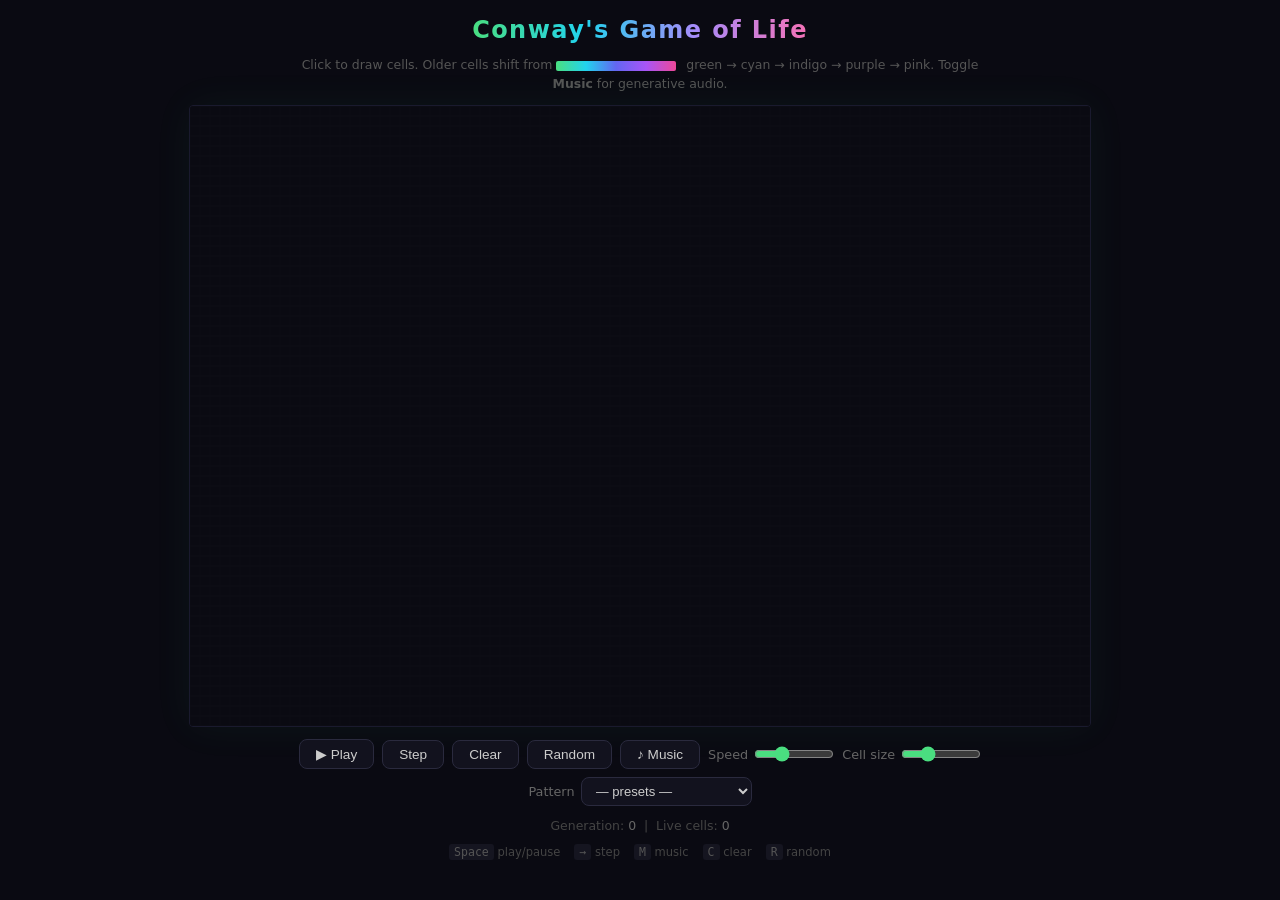
<file: index.html>
<!DOCTYPE html>
<html lang="en">
<head>
  <meta charset="UTF-8" />
  <meta name="viewport" content="width=device-width, initial-scale=1.0" />
  <title>Conway's Game of Life</title>
  <link rel="stylesheet" href="style.css" />
</head>
<body>

<h1>Conway's Game of Life</h1>
<p class="subtitle">
  Click to draw cells. Older cells shift from
  <span class="color-bar"></span>
  green → cyan → indigo → purple → pink. Toggle <strong>Music</strong> for generative audio.
</p>

<div id="canvas-wrap">
  <canvas id="canvas"></canvas>
</div>

<div class="controls">
  <button id="btn-play">▶ Play</button>
  <button id="btn-step">Step</button>
  <button id="btn-clear">Clear</button>
  <button id="btn-random">Random</button>
  <button id="btn-music">♪ Music</button>

  <label>
    Speed
    <input type="range" id="speed" min="1" max="30" value="10" />
  </label>

  <label>
    Cell size
    <input type="range" id="cell-size" min="4" max="24" value="10" />
  </label>

  <label>
    Pattern
    <select id="pattern">
      <option value="">— presets —</option>
      <option value="glider">Glider</option>
      <option value="lwss">Lightweight spaceship</option>
      <option value="pulsar">Pulsar</option>
      <option value="r-pentomino">R-pentomino</option>
      <option value="gosper">Gosper glider gun</option>
      <option value="glider-fleet">Glider fleet</option>
    </select>
  </label>
</div>

<div id="stats">Generation: <span id="gen">0</span> &nbsp;|&nbsp; Live cells: <span id="live">0</span></div>

<div class="legend">
  <span><span class="key">Space</span> play/pause</span>
  <span><span class="key">→</span> step</span>
  <span><span class="key">M</span> music</span>
  <span><span class="key">C</span> clear</span>
  <span><span class="key">R</span> random</span>
</div>

<script src="game.js"></script>
</body>
</html>
</file>
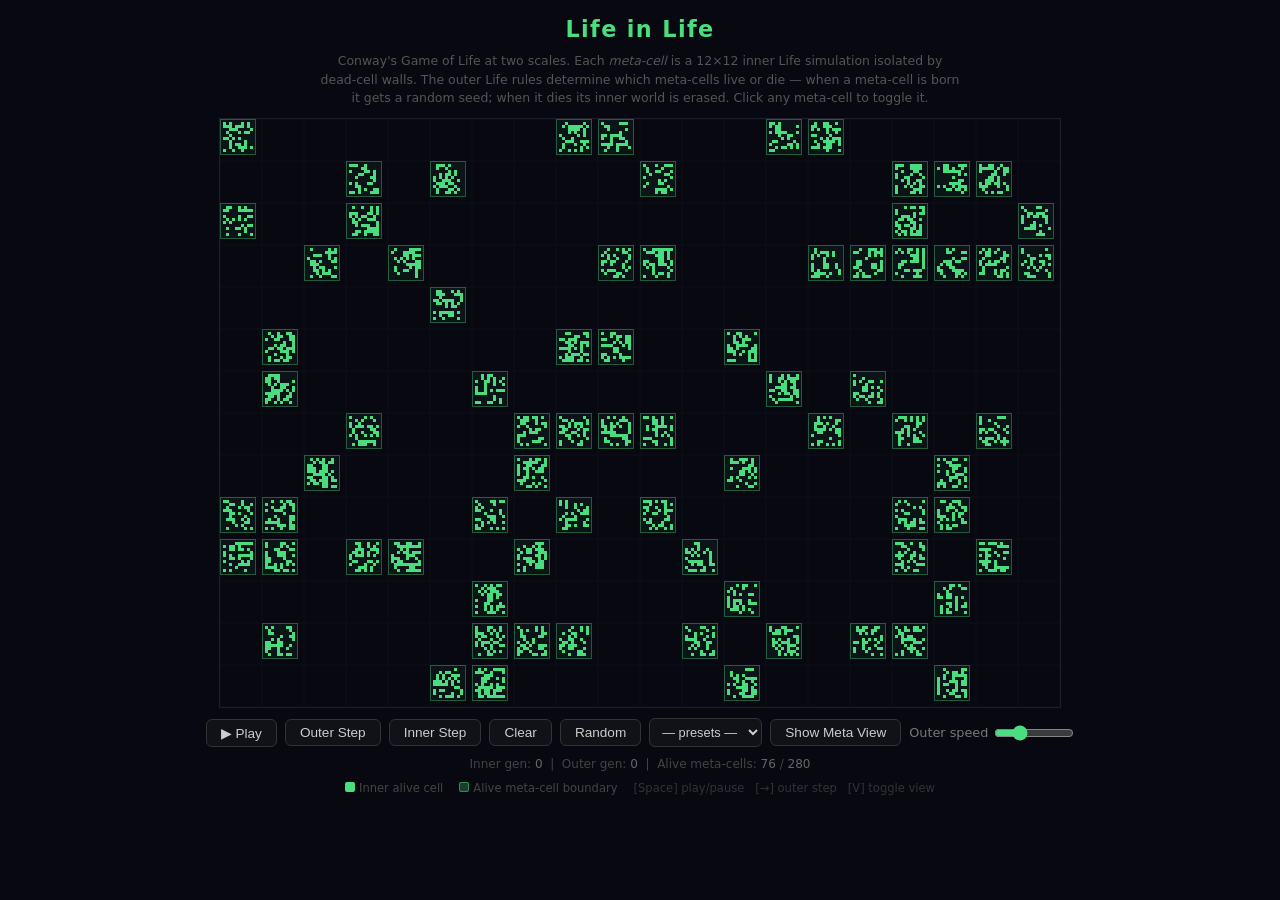
<file: life-in-life.html>
<!DOCTYPE html>
<html lang="en">
<head>
  <meta charset="UTF-8" />
  <meta name="viewport" content="width=device-width, initial-scale=1.0" />
  <title>Life in Life</title>
  <style>
    *, *::before, *::after { box-sizing: border-box; margin: 0; padding: 0; }

    body {
      background: #080810;
      color: #ccc;
      font-family: 'Segoe UI', system-ui, sans-serif;
      display: flex;
      flex-direction: column;
      align-items: center;
      min-height: 100vh;
      padding: 16px;
      gap: 10px;
    }

    h1 { color: #4ade80; font-size: 1.4rem; letter-spacing: 0.06em; }

    .subtitle {
      font-size: 0.78rem;
      color: #555;
      text-align: center;
      max-width: 640px;
      line-height: 1.5;
    }

    #canvas-wrap {
      position: relative;
      border: 1px solid #1e1e2e;
      line-height: 0;
    }

    canvas { display: block; cursor: crosshair; }

    /* meta overlay canvas – drawn on top, pointer-events off */
    #overlay { position: absolute; top: 0; left: 0; pointer-events: none; }

    .controls {
      display: flex;
      flex-wrap: wrap;
      gap: 8px;
      justify-content: center;
      align-items: center;
    }

    button {
      background: #111118;
      color: #ccc;
      border: 1px solid #333;
      border-radius: 6px;
      padding: 5px 14px;
      font-size: 0.85rem;
      cursor: pointer;
      transition: background 0.15s;
    }
    button:hover { background: #1a1a25; }
    button.active { background: #0e2218; border-color: #3a7a4a; color: #4ade80; }
    button.dim { opacity: 0.5; }

    label {
      font-size: 0.8rem;
      color: #777;
      display: flex;
      align-items: center;
      gap: 6px;
    }
    input[type=range] { width: 80px; accent-color: #4ade80; }

    .stats { font-size: 0.75rem; color: #444; }
    .stats span { color: #666; }

    .legend {
      display: flex;
      gap: 16px;
      font-size: 0.72rem;
      color: #444;
      align-items: center;
    }
    .dot {
      width: 10px; height: 10px; border-radius: 2px; display: inline-block; margin-right: 4px;
    }
  </style>
</head>
<body>

<h1>Life in Life</h1>
<p class="subtitle">
  Conway's Game of Life at two scales. Each <em>meta-cell</em> is a 12×12 inner Life simulation
  isolated by dead-cell walls. The outer Life rules determine which meta-cells live or die —
  when a meta-cell is born it gets a random seed; when it dies its inner world is erased.
  Click any meta-cell to toggle it.
</p>

<div id="canvas-wrap">
  <canvas id="canvas"></canvas>
  <canvas id="overlay"></canvas>
</div>

<div class="controls">
  <button id="btn-play">▶ Play</button>
  <button id="btn-ostep">Outer Step</button>
  <button id="btn-istep">Inner Step</button>
  <button id="btn-clear">Clear</button>
  <button id="btn-random">Random</button>

  <select id="preset" style="background:#111118;color:#ccc;border:1px solid #333;border-radius:6px;padding:5px 8px;font-size:0.8rem;cursor:pointer;">
    <option value="">— presets —</option>
    <option value="glider">Glider</option>
    <option value="rpento">R-pentomino</option>
    <option value="blinker">Blinker</option>
    <option value="pulsar">Pulsar</option>
  </select>

  <button id="btn-view">Show Meta View</button>

  <label>Outer speed <input type="range" id="ospeed" min="1" max="12" value="4" /></label>
</div>

<div class="stats">
  Inner gen: <span id="igen">0</span>
  &nbsp;|&nbsp;
  Outer gen: <span id="ogen">0</span>
  &nbsp;|&nbsp;
  Alive meta-cells: <span id="alive">0</span> / <span id="total">0</span>
</div>

<div class="legend">
  <span><span class="dot" style="background:#4ade80"></span>Inner alive cell</span>
  <span><span class="dot" style="background:rgba(74,222,128,0.25);border:1px solid rgba(74,222,128,0.5)"></span>Alive meta-cell boundary</span>
  <span style="color:#333">[Space] play/pause &nbsp; [→] outer step &nbsp; [V] toggle view</span>
</div>

<script>
// ── Constants ──────────────────────────────────────────────────────────────────
const CELL_PX = 3;    // pixels per inner cell
const MC  = 12;       // inner cells per meta-cell side
const GAP = 2;        // dead-cell gap between meta-cells (acts as wall)
const MS  = MC + GAP; // meta stride = 14
const MCols = 20;
const MRows = 14;
const IW  = MCols * MS;  // inner grid width  = 280
const IH  = MRows * MS;  // inner grid height = 196

// ── Canvas setup ───────────────────────────────────────────────────────────────
const canvas  = document.getElementById('canvas');
const overlay = document.getElementById('overlay');
const ctx     = canvas.getContext('2d');
const octx    = overlay.getContext('2d');

canvas.width = overlay.width = IW * CELL_PX;   // 840
canvas.height = overlay.height = IH * CELL_PX; // 588
document.getElementById('total').textContent = MCols * MRows;

// ── State ──────────────────────────────────────────────────────────────────────
let inner    = new Uint8Array(IW * IH);
let meta     = new Uint8Array(MCols * MRows);
let innerGen = 0, outerGen = 0;
let running  = false, animId = null;
let frameCount = 0;
let showMeta = false;

// ── Helpers ────────────────────────────────────────────────────────────────────
const ii  = (r, c)   => r * IW + c;
const mi  = (mr, mc) => mr * MCols + mc;
const mcO = (mr, mc) => [mr * MS, mc * MS]; // top-left inner cell of a meta-cell

// ── Meta-cell seeding & clearing ───────────────────────────────────────────────
function seedMC(mr, mc) {
  const [r0, c0] = mcO(mr, mc);
  for (let dr = 1; dr < MC - 1; dr++)
    for (let dc = 1; dc < MC - 1; dc++)
      inner[ii(r0 + dr, c0 + dc)] = Math.random() < 0.38 ? 1 : 0;
}

function clearMC(mr, mc) {
  const [r0, c0] = mcO(mr, mc);
  for (let dr = 0; dr < MC; dr++)
    for (let dc = 0; dc < MC; dc++)
      inner[ii(r0 + dr, c0 + dc)] = 0;
}

function mcHasCells(mr, mc) {
  const [r0, c0] = mcO(mr, mc);
  for (let dr = 0; dr < MC; dr++)
    for (let dc = 0; dc < MC; dc++)
      if (inner[ii(r0 + dr, c0 + dc)]) return true;
  return false;
}

// ── Inner Life step ────────────────────────────────────────────────────────────
// Gap cells are always 0 (never written to) so they act as dead-cell walls,
// preventing patterns from leaking between meta-cells.
function innerStep() {
  const next = new Uint8Array(IW * IH);
  for (let r = 1; r < IH - 1; r++) {
    if (r % MS >= MC) continue; // gap row — stays 0
    for (let c = 1; c < IW - 1; c++) {
      if (c % MS >= MC) continue; // gap col — stays 0
      const n =
        inner[ii(r-1,c-1)] + inner[ii(r-1,c)] + inner[ii(r-1,c+1)] +
        inner[ii(r,  c-1)]                     + inner[ii(r,  c+1)] +
        inner[ii(r+1,c-1)] + inner[ii(r+1,c)] + inner[ii(r+1,c+1)];
      const a = inner[ii(r, c)];
      next[ii(r, c)] = a ? (n === 2 || n === 3 ? 1 : 0) : (n === 3 ? 1 : 0);
    }
  }
  inner = next;
  innerGen++;
}

// ── Outer Life step ────────────────────────────────────────────────────────────
function outerStep() {
  // Re-seed alive meta-cells whose inner pattern went extinct
  for (let mr = 0; mr < MRows; mr++)
    for (let mc = 0; mc < MCols; mc++)
      if (meta[mi(mr, mc)] && !mcHasCells(mr, mc))
        seedMC(mr, mc);

  // Apply Life rules to meta grid
  const next = new Uint8Array(MCols * MRows);
  for (let mr = 0; mr < MRows; mr++) {
    for (let mc = 0; mc < MCols; mc++) {
      let n = 0;
      for (let dr = -1; dr <= 1; dr++)
        for (let dc = -1; dc <= 1; dc++) {
          if (!dr && !dc) continue;
          const nr = mr + dr, nc = mc + dc;
          if (nr >= 0 && nr < MRows && nc >= 0 && nc < MCols)
            n += meta[mi(nr, nc)];
        }
      const a = meta[mi(mr, mc)];
      next[mi(mr, mc)] = a ? (n === 2 || n === 3 ? 1 : 0) : (n === 3 ? 1 : 0);
    }
  }

  // Sync inner grid with outer Life result
  for (let mr = 0; mr < MRows; mr++)
    for (let mc = 0; mc < MCols; mc++) {
      const was = meta[mi(mr, mc)], now = next[mi(mr, mc)];
      if (!was && now) seedMC(mr, mc);
      else if (was && !now) clearMC(mr, mc);
    }
  meta.set(next);
  outerGen++;
}

// ── Draw ───────────────────────────────────────────────────────────────────────
function drawInnerView() {
  ctx.fillStyle = '#080810';
  ctx.fillRect(0, 0, canvas.width, canvas.height);

  // Subtle grid lines at meta-cell boundaries
  ctx.strokeStyle = '#0e0e1a';
  ctx.lineWidth = 1;
  for (let mr = 0; mr <= MRows; mr++) {
    const y = mr * MS * CELL_PX;
    ctx.beginPath(); ctx.moveTo(0, y); ctx.lineTo(canvas.width, y); ctx.stroke();
  }
  for (let mc = 0; mc <= MCols; mc++) {
    const x = mc * MS * CELL_PX;
    ctx.beginPath(); ctx.moveTo(x, 0); ctx.lineTo(x, canvas.height); ctx.stroke();
  }

  // Alive inner cells
  ctx.fillStyle = '#4ade80';
  for (let r = 0; r < IH; r++) {
    if (r % MS >= MC) continue;
    for (let c = 0; c < IW; c++) {
      if (c % MS >= MC) continue;
      if (inner[ii(r, c)])
        ctx.fillRect(c * CELL_PX, r * CELL_PX, CELL_PX, CELL_PX);
    }
  }
}

function drawMetaView() {
  ctx.fillStyle = '#080810';
  ctx.fillRect(0, 0, canvas.width, canvas.height);
  const cw = canvas.width  / MCols;
  const ch = canvas.height / MRows;
  for (let mr = 0; mr < MRows; mr++) {
    for (let mc = 0; mc < MCols; mc++) {
      const x = mc * cw, y = mr * ch;
      if (meta[mi(mr, mc)]) {
        ctx.fillStyle = '#4ade80';
        ctx.fillRect(x + 1, y + 1, cw - 2, ch - 2);
      }
      ctx.strokeStyle = '#111120';
      ctx.lineWidth = 0.5;
      ctx.strokeRect(x, y, cw, ch);
    }
  }
}

function drawOverlay() {
  octx.clearRect(0, 0, overlay.width, overlay.height);
  if (showMeta) return; // meta view already shows outer state clearly
  for (let mr = 0; mr < MRows; mr++) {
    for (let mc = 0; mc < MCols; mc++) {
      if (!meta[mi(mr, mc)]) continue;
      const x = mc * MS * CELL_PX;
      const y = mr * MS * CELL_PX;
      const sz = MC * CELL_PX;
      octx.fillStyle = 'rgba(74,222,128,0.06)';
      octx.fillRect(x, y, sz, sz);
      octx.strokeStyle = 'rgba(74,222,128,0.35)';
      octx.lineWidth = 1;
      octx.strokeRect(x + 0.5, y + 0.5, sz - 1, sz - 1);
    }
  }
}

function draw() {
  showMeta ? drawMetaView() : drawInnerView();
  drawOverlay();
  let alive = 0;
  for (let i = 0; i < meta.length; i++) alive += meta[i];
  document.getElementById('igen').textContent = innerGen;
  document.getElementById('ogen').textContent = outerGen;
  document.getElementById('alive').textContent = alive;
}

// ── Animation loop ─────────────────────────────────────────────────────────────
function getOuterPeriod() {
  // speed 1 → outer step every 60 inner frames (~1/sec)
  // speed 12 → outer step every 5 inner frames (~12/sec)
  const s = parseInt(document.getElementById('ospeed').value);
  return Math.max(2, Math.round(60 / s));
}

function loop() {
  innerStep();
  frameCount++;
  if (frameCount % getOuterPeriod() === 0) outerStep();
  draw();
  animId = requestAnimationFrame(loop);
}

function play() {
  if (running) return;
  running = true;
  animId = requestAnimationFrame(loop);
  const b = document.getElementById('btn-play');
  b.textContent = '⏸ Pause'; b.classList.add('active');
}

function pause() {
  if (!running) return;
  running = false;
  cancelAnimationFrame(animId);
  const b = document.getElementById('btn-play');
  b.textContent = '▶ Play'; b.classList.remove('active');
}

// ── Presets ────────────────────────────────────────────────────────────────────
function clearAll() {
  pause();
  meta.fill(0); inner.fill(0);
  innerGen = 0; outerGen = 0; frameCount = 0;
  draw();
}

function randomize() {
  pause();
  meta.fill(0); inner.fill(0);
  innerGen = 0; outerGen = 0; frameCount = 0;
  for (let mr = 0; mr < MRows; mr++)
    for (let mc = 0; mc < MCols; mc++)
      if (Math.random() < 0.28) { meta[mi(mr, mc)] = 1; seedMC(mr, mc); }
  draw();
}

const PATTERNS = {
  glider:  [[0,1],[1,2],[2,0],[2,1],[2,2]],
  rpento:  [[0,1],[0,2],[1,0],[1,1],[2,1]],
  blinker: [[1,0],[1,1],[1,2]],
  pulsar: [
    [0,2],[0,3],[0,4],[0,8],[0,9],[0,10],
    [2,0],[2,5],[2,7],[2,12],[3,0],[3,5],[3,7],[3,12],
    [4,0],[4,5],[4,7],[4,12],[5,2],[5,3],[5,4],[5,8],[5,9],[5,10],
    [7,2],[7,3],[7,4],[7,8],[7,9],[7,10],
    [8,0],[8,5],[8,7],[8,12],[9,0],[9,5],[9,7],[9,12],
    [10,0],[10,5],[10,7],[10,12],[12,2],[12,3],[12,4],[12,8],[12,9],[12,10],
  ],
};

function applyPreset(key) {
  pause();
  meta.fill(0); inner.fill(0);
  innerGen = 0; outerGen = 0; frameCount = 0;
  const cells = PATTERNS[key];
  const maxR = Math.max(...cells.map(c => c[0]));
  const maxC = Math.max(...cells.map(c => c[1]));
  const or = Math.floor((MRows - maxR - 1) / 2);
  const oc = Math.floor((MCols - maxC - 1) / 2);
  for (const [dr, dc] of cells) {
    const mr = or + dr, mc = oc + dc;
    if (mr >= 0 && mr < MRows && mc >= 0 && mc < MCols) {
      meta[mi(mr, mc)] = 1;
      seedMC(mr, mc);
    }
  }
  draw();
}

// ── Controls ───────────────────────────────────────────────────────────────────
document.getElementById('btn-play').addEventListener('click', () => running ? pause() : play());

document.getElementById('btn-ostep').addEventListener('click', () => {
  pause();
  innerStep(); // run one inner step too so it's not frozen
  outerStep();
  draw();
});

document.getElementById('btn-istep').addEventListener('click', () => {
  pause();
  innerStep();
  draw();
});

document.getElementById('btn-clear').addEventListener('click', clearAll);
document.getElementById('btn-random').addEventListener('click', randomize);

document.getElementById('preset').addEventListener('change', e => {
  const key = e.target.value;
  if (key) applyPreset(key);
  e.target.value = '';
});

document.getElementById('btn-view').addEventListener('click', () => {
  showMeta = !showMeta;
  const b = document.getElementById('btn-view');
  b.textContent = showMeta ? 'Show Inner View' : 'Show Meta View';
  b.classList.toggle('active', showMeta);
  draw();
});

// ── Click to toggle meta-cells ─────────────────────────────────────────────────
canvas.addEventListener('click', e => {
  const rect = canvas.getBoundingClientRect();
  const px = e.clientX - rect.left;
  const py = e.clientY - rect.top;
  let mr, mc;
  if (showMeta) {
    mc = Math.floor(px / (canvas.width  / MCols));
    mr = Math.floor(py / (canvas.height / MRows));
  } else {
    mc = Math.floor(px / (MS * CELL_PX));
    mr = Math.floor(py / (MS * CELL_PX));
  }
  if (mr < 0 || mr >= MRows || mc < 0 || mc >= MCols) return;
  const idx = mi(mr, mc);
  if (meta[idx]) { meta[idx] = 0; clearMC(mr, mc); }
  else           { meta[idx] = 1; seedMC(mr, mc);  }
  draw();
});

// ── Keyboard ───────────────────────────────────────────────────────────────────
document.addEventListener('keydown', e => {
  if (e.target.tagName === 'INPUT' || e.target.tagName === 'SELECT') return;
  if (e.code === 'Space')      { e.preventDefault(); running ? pause() : play(); }
  if (e.code === 'ArrowRight') { pause(); outerStep(); innerStep(); draw(); }
  if (e.code === 'KeyV')       { document.getElementById('btn-view').click(); }
});

// ── Init ───────────────────────────────────────────────────────────────────────
randomize();
</script>
</body>
</html>
</file>
<file: style.css>
*, *::before, *::after { box-sizing: border-box; margin: 0; padding: 0; }

body {
  background: #0a0a12;
  color: #e0e0e0;
  font-family: 'Segoe UI', system-ui, sans-serif;
  display: flex;
  flex-direction: column;
  align-items: center;
  min-height: 100vh;
  padding: 16px;
  gap: 12px;
  user-select: none;
}

h1 {
  font-size: 1.5rem;
  font-weight: 700;
  letter-spacing: 0.06em;
  background: linear-gradient(90deg, #4ade80, #22d3ee, #a78bfa, #f472b6);
  -webkit-background-clip: text;
  -webkit-text-fill-color: transparent;
  background-clip: text;
}

.subtitle {
  font-size: 0.78rem;
  color: #555;
  text-align: center;
  max-width: 700px;
  line-height: 1.5;
}

#canvas-wrap {
  border: 1px solid #1a1a2e;
  line-height: 0;
  cursor: crosshair;
  border-radius: 4px;
  overflow: hidden;
  box-shadow: 0 0 40px rgba(74, 222, 128, 0.06);
}

canvas { display: block; }

.controls {
  display: flex;
  flex-wrap: wrap;
  gap: 8px;
  align-items: center;
  justify-content: center;
  max-width: 800px;
}

button {
  background: #12121e;
  color: #ccc;
  border: 1px solid #2a2a3e;
  border-radius: 8px;
  padding: 6px 16px;
  font-size: 0.85rem;
  cursor: pointer;
  transition: all 0.15s;
  position: relative;
  overflow: hidden;
}
button:hover { background: #1a1a2e; border-color: #3a3a5e; }
button:active { transform: scale(0.97); }
button.active {
  background: #0e1e18;
  border-color: #2a6a3a;
  color: #4ade80;
  box-shadow: 0 0 12px rgba(74, 222, 128, 0.15);
}
button.music-on {
  background: #1a0e2e;
  border-color: #6a2aaa;
  color: #c084fc;
  box-shadow: 0 0 12px rgba(192, 132, 252, 0.2);
}

label {
  font-size: 0.8rem;
  color: #666;
  display: flex;
  align-items: center;
  gap: 6px;
}

input[type=range] {
  width: 80px;
  accent-color: #4ade80;
}

select {
  background: #12121e;
  color: #ccc;
  border: 1px solid #2a2a3e;
  border-radius: 8px;
  padding: 5px 10px;
  font-size: 0.82rem;
  cursor: pointer;
}

#stats {
  font-size: 0.78rem;
  color: #444;
  text-align: center;
}
#stats span { color: #666; }

.legend {
  display: flex;
  flex-wrap: wrap;
  gap: 14px;
  font-size: 0.72rem;
  color: #444;
  justify-content: center;
  max-width: 700px;
}

.swatch {
  height: 10px;
  width: 40px;
  border-radius: 2px;
  display: inline-block;
  margin-right: 4px;
  vertical-align: middle;
}

.color-bar {
  height: 10px;
  width: 120px;
  border-radius: 2px;
  display: inline-block;
  margin-right: 6px;
  vertical-align: middle;
  background: linear-gradient(90deg, #4ade80, #22d3ee, #6366f1, #a855f7, #ec4899);
}

.key { color: #555; font-family: monospace; background: #151520; padding: 1px 5px; border-radius: 3px; }
</file>
